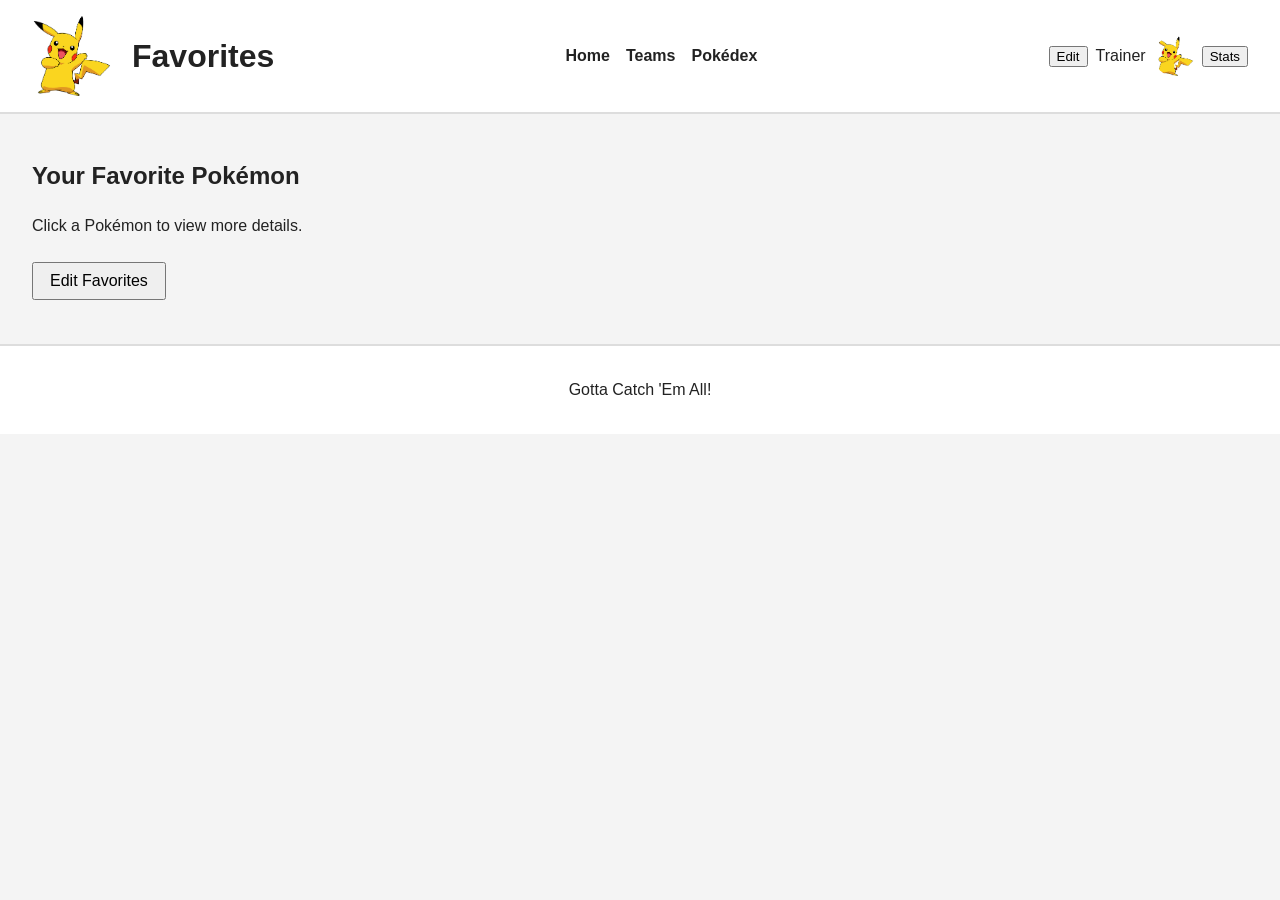
<file: Code/html-code/favorites.html>
<!DOCTYPE html>
<html lang="en">
<head>
  <meta charset="UTF-8">
  <meta name="viewport" content="width=device-width, initial-scale=1.0">
  <title>Favorites - Pokémon Dashboard</title>
  <link rel="stylesheet" href="css/global.css">
  <link rel="stylesheet" href="css/favorites.css">
</head>
<body>

  <header class="site-header">
    <div class="header-top">
      <img src="../images/homepage/homepage-pikachu.png" alt="Pikachu logo" class="site-logo">
      <h1>Favorites</h1>
    
    <nav class="main-nav">
      <ul>
        <li><a href="index.html">Home</a></li>
        <li><a href="teams.html">Teams</a></li>
        <li><a href="pokedex.html">Pokédex</a></li>
      </ul>
    </nav>

      <div class="profile-display" id="profileDisplay">
        <button id="edit-profile-btn">Edit</button>
        <span id="display-name">Trainer</span>
        <img id="display-pic" src="../images/homepage/homepage-pikachu.png" alt="Profile" width="40">

        <div class="stats-container">
          <button id="statsBtn">Stats</button>

          <div class="stats-popup">
            <h3>Trainer Stats</h3>

            <p id="totalFavorites">Total Favorites: 0</p>
            <p id="totalTeams">Total Teams: 0</p>

            <canvas id="generationChart" width="500" height="300"></canvas>
          </div>
        </div>
      </div>
    </div>
  </header>

  <section id="profile-editor" hidden>
    <h2>Edit Profile</h2>

    <input type="text" id="trainer-name" placeholder="Enter name">

    <input type="file" id="profile-pic-input" accept="image/*">

    <button id="save-profile">Save</button>
  </section>

  <main class="favorites-layout">
    <section class="favorites-header" id="favoritesheader">
      <h2>Your Favorite Pokémon</h2>
      <p>Click a Pokémon to view more details.</p>
    </section>

    <div class="favorites-controls">
      <button id="showSearchBtn" hidden>Add a Favorite</button>
      <button id="editFavoritesBtn">Edit Favorites</button>
    </div>

<section class="favorites-grid" id="favoritesSection">

      <!-- Favorite Card -->
      <!-- 
      <article class="favorite-card">
        <h3>#Filler</h3>

        <div class="pokemon-image-placeholder small">
          <p>Image</p>
        </div>

        <p>Type:</p>
      </article>

      <article class="favorite-card">
        <h3>#Filler</h3>

        <div class="pokemon-image-placeholder small">
          <p>Image</p>
        </div>

        <p>Type:</p>
      </article>

      <article class="favorite-card">
        <h3>#Filler</h3>

        <div class="pokemon-image-placeholder small">
          <p>Image</p>
        </div>

        <p>Type:</p>
      </article>

      <article class="favorite-card">
        <h3>#Filler</h3>

        <div class="pokemon-image-placeholder small">
          <p>Image</p>
        </div>

        <p>Type:</p>
      </article>
      -->
    </section>
    <section id="searchSection" hidden>
      <h2>Search Pokémon</h2>
      <h3 id="searchTitle" hidden>Search by Pokedex Number or Name!</h3>

      <input id="pokemon-search" list="pokemon-list" type="text">
      <datalist id="pokemon-list"></datalist>
      <button id="searchBtn">Search</button>

      <p id="search-error" hidden></p>
      <button id="cancelSearchBtn" hidden>Back to Favorites</button>
      <h4 id="pokemon-name" hidden></h4>
      <img id="randomMon" hidden>
      <button id="officialAdd" hidden>Add to Favorites</button> 
    </section>
  </main>

  <footer class="site-footer">
    <p>Gotta Catch 'Em All!</p>
  </footer>

  <script src="../scripts/util.js"></script>
  <script src="../scripts/nav.js"></script>
  <script src="../scripts/trainer.js"></script>
  <script src="../scripts/favorites.js"></script>
  <script src="../scripts/favoritesEvents.js"></script>
</body>
</html>
</file>
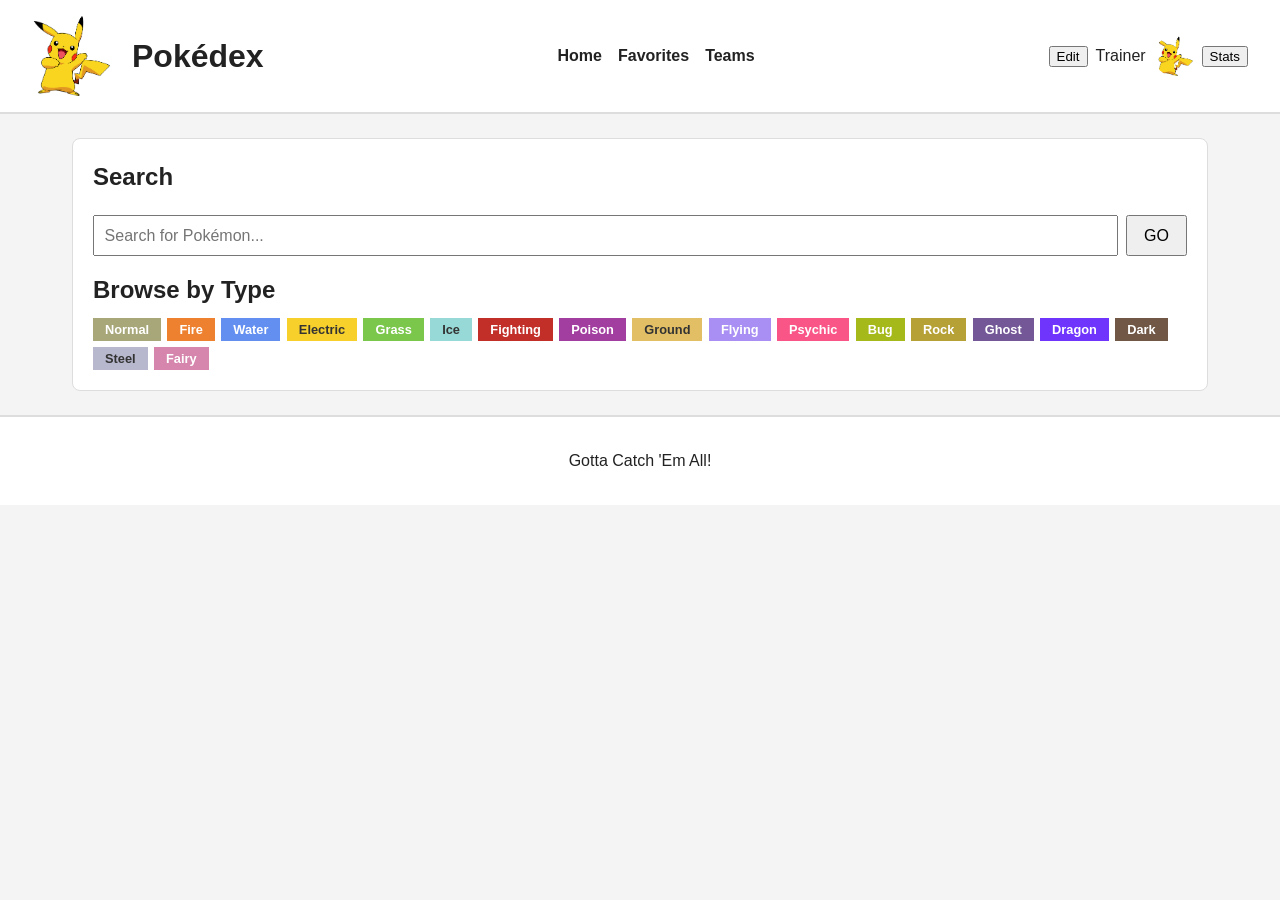
<file: Code/html-code/pokedex.html>
<!DOCTYPE html>
<html lang="en">
<head>
  <meta charset="UTF-8">
  <meta name="viewport" content="width=device-width, initial-scale=1.0">
  <title>Pokédex - Pokémon Dashboard</title>
  <link rel="stylesheet" href="css/global.css">
  <link rel="stylesheet" href="css/pokedex.css">
</head>
<body>

  <header class="site-header">
    <div class="header-top">
      <img src="../images/homepage/homepage-pikachu.png" alt="Pikachu logo" class="site-logo">
      <h1>Pokédex</h1>
   

    <nav class="main-nav">
      <ul>
        <li><a href="index.html">Home</a></li>
        <li><a href="favorites.html">Favorites</a></li>
        <li><a href="teams.html">Teams</a></li>
      </ul>
    </nav>

      <div class="profile-display" id="profileDisplay">
        <button id="edit-profile-btn">Edit</button>
        <span id="display-name">Trainer</span>
        <img id="display-pic" src="../images/homepage/homepage-pikachu.png" alt="Profile" width="40">

        <div class="stats-container">
          <button id="statsBtn">Stats</button>

          <div class="stats-popup">
            <h3>Trainer Stats</h3>

            <p id="totalFavorites">Total Favorites: 0</p>
            <p id="totalTeams">Total Teams: 0</p>

            <canvas id="generationChart" width="500" height="300"></canvas>
          </div>
        </div>
      </div>
     </div>
  </header>

  <section id="profile-editor" hidden>
    <h2>Edit Profile</h2>

    <input type="text" id="trainer-name" placeholder="Enter name">

    <input type="file" id="profile-pic-input" accept="image/*">

    <button id="save-profile">Save</button>
  </section>

  <main class="pokedex-layout">

    <div class="pokedex-top">
      <section class="search-section">
        <h2>Search</h2>
        <form class="search-form" id="pokedex-search-form">
          <label for="pokemon-search" class="sr-only">Search for Pokémon</label>
          <input type="text" id="pokemon-search" name="pokemon-search" placeholder="Search for Pokémon..." list="pokemon-list">
          <datalist id="pokemon-list"></datalist>
          <button type="submit">GO</button>
        </form>
        <p id="search-error" class="search-error" hidden></p>
      </section>

      <section class="type-filter-section">
        <h2>Browse by Type</h2>
        <div id="type-buttons"></div>
      </section>

      <section id="type-results-section" hidden>
        <h3 id="type-results-title"></h3>
        <ul id="type-results"></ul>
        <button id="load-more">Load More</button>
      </section>
    </div>

    <section class="pokedex-content" id="pokemon-detail" hidden>
      <div class="pokemon-main">
        <div class="pokemon-images">
          <img id="officialArt" class="official-art" alt="">
          <img id="sprite" class="sprite" alt="">
        </div>
        <div class="pokemon-info">
          <h2 id="name" class="pokemon-name"></h2>
          <div id="type-badges" class="type-badges"></div>
          <div class="pokemon-measurements">
            <span id="height"></span>
            <span id="weight"></span>
          </div>
          <div class="base-stats">
            <p class="base-stats-label">Base Stats</p>
            <div id="stat-bars"></div>
          </div>
        </div>
      </div>
      <div class="pokemon-moves">
        <h3>Moves</h3>
        <div id="moves-grid"></div>
        <div class="moves-pagination">
          <button id="moves-prev">← Prev</button>
          <span id="moves-page-label"></span>
          <button id="moves-next">Next →</button>
        </div>
      </div>
    </section>

  </main>

  <footer class="site-footer">
    <p>Gotta Catch 'Em All!</p>
  </footer>

  <script src="../scripts/util.js"></script>
  <script src="../scripts/nav.js"></script>
  <script src="../scripts/trainer.js"></script>
  <script src="../scripts/pokedex.js"></script>
  <script src="../scripts/pokedexEvents.js"></script>
</body>
</html>
</file>
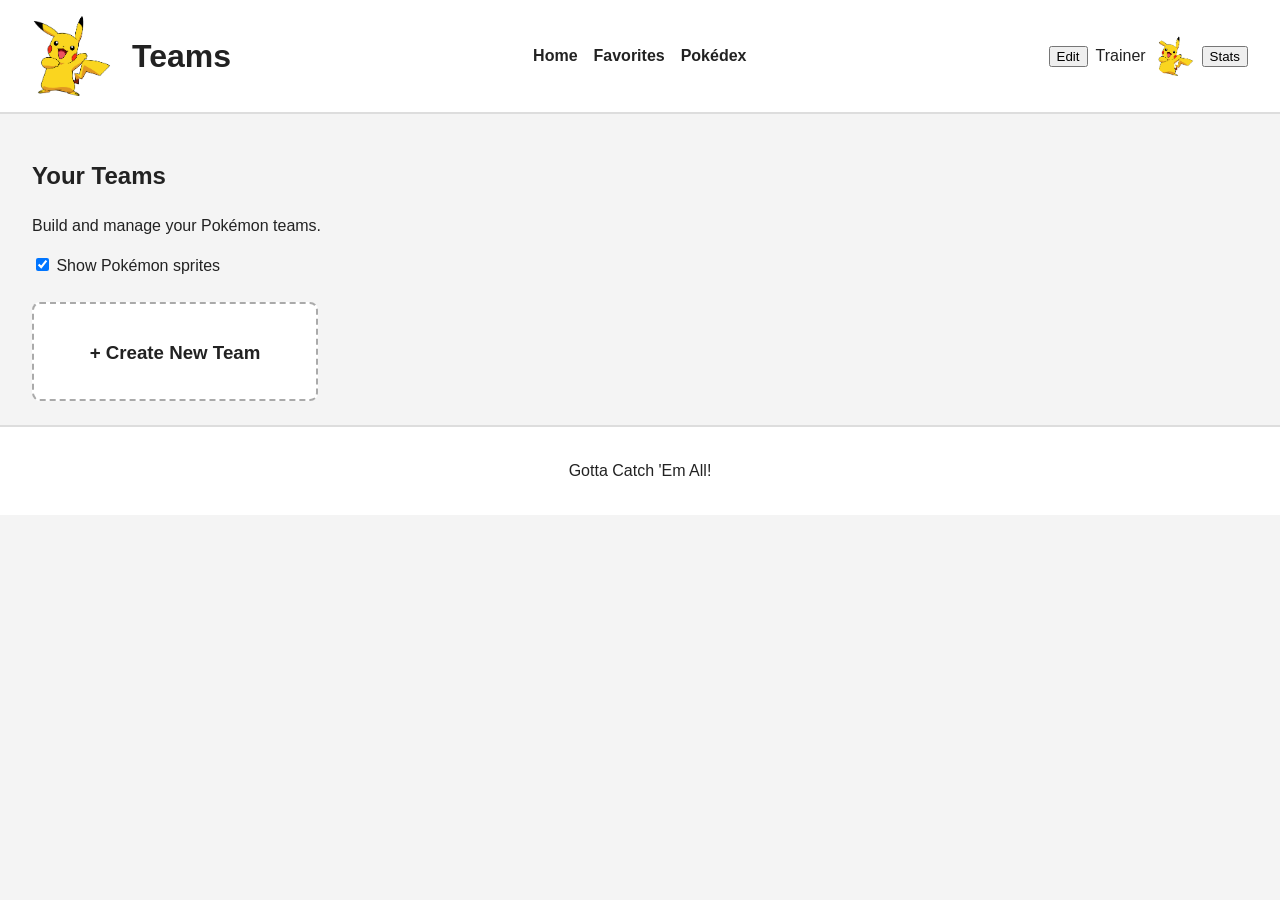
<file: Code/html-code/teams.html>
<!DOCTYPE html>
<html lang="en">
<head>
  <meta charset="UTF-8">
  <meta name="viewport" content="width=device-width, initial-scale=1.0">
  <title>Teams - Pokémon Dashboard</title>
  <link rel="stylesheet" href="css/global.css">
  <link rel="stylesheet" href="css/teams.css">
</head>
<body>

  <header class="site-header">
    <div class="header-top">
      <img src="../images/homepage/homepage-pikachu.png" alt="Pikachu logo" class="site-logo">
      <h1>Teams</h1>
   

    <nav class="main-nav">
      <ul>
        <li><a href="index.html">Home</a></li>
        <li><a href="favorites.html">Favorites</a></li>
        <li><a href="pokedex.html">Pokédex</a></li>
      </ul>
    </nav>

      <div class="profile-display" id="profileDisplay">
        <button id="edit-profile-btn">Edit</button>
        <span id="display-name">Trainer</span>
        <img id="display-pic" src="../images/homepage/homepage-pikachu.png" alt="Profile" width="40">

        <div class="stats-container">
          <button id="statsBtn">Stats</button>

          <div class="stats-popup">
            <h3>Trainer Stats</h3>

            <p id="totalFavorites">Total Favorites: 0</p>
            <p id="totalTeams">Total Teams: 0</p>

            <canvas id="generationChart" width="500" height="300"></canvas>
          </div>
        </div>
      </div>
     </div>
  </header>

  <section id="profile-editor" hidden>
    <h2>Edit Profile</h2>

    <input type="text" id="trainer-name" placeholder="Enter name">

    <input type="file" id="profile-pic-input" accept="image/*">

    <button id="save-profile">Save</button>
  </section>

  <main class="teams-layout">

    <section class="teams-header">
      <h2>Your Teams</h2>
      <p>Build and manage your Pokémon teams.</p>
      <label>
        <input type="checkbox" id="showSprites" checked>
        Show Pokémon sprites
      </label>
    </section>

    <div id="slotModal" hidden>
      <h3>Add Pokémon to Slot</h3>
      <input id="slotSearch" type="text" placeholder="Name or Pokédex #">
      <button id="slotSearchBtn">Search</button>
      <p id="slotError" hidden></p>
      <div id="slotResult"></div>
      <button id="slotConfirm" hidden>Add Pokémon</button>
      <button id="slotCancel">Cancel</button>
    </div>

    <section class="teams-grid">

      <article class="team-card add-team" id="addTeamCard">
        <h3>+ Create New Team</h3>
      </article>

      <article class="team-card" id="createTeamForm" hidden>
        <label for="teamNameInput">Team Name:</label>
        <input id="teamNameInput" type="text" placeholder="My Team">
        <button id="confirmCreateTeam">Create</button>
        <button id="cancelCreateTeam">Cancel</button>
      </article>

    </section>

  </main>

  <footer class="site-footer">
    <p> Gotta Catch 'Em All!</p>
  </footer>

  <script src="../scripts/util.js"></script>
  <script src="../scripts/trainer.js"></script>
  <script src="../scripts/team.js"></script>
  <script src="../scripts/teamEvents.js"></script>
</body>
</html>
</file>
<file: Code/html-code/css/global.css>
* {
  box-sizing: border-box;
}

body {
  margin: 0;
  font-family: Arial, sans-serif;
  line-height: 1.5;
  background-color: #f4f4f4;
  color: #222;
}

.site-header {
  background-color: #ffffff;
  border-bottom: 2px solid #ddd;
  padding: 1rem 2rem;
}

.header-top {
  display: flex;
  align-items: center;
  gap: 20px;
}

.header-top h1 {
  margin: 0;
  font-size: 2rem;
}

.site-logo {
  width: 80px;
  height: auto;
  display: block;
}

.main-nav {
  margin-left: auto;
}

.main-nav ul {
  list-style: none;
  display: flex;
  gap: 1rem;
  padding: 0;
  margin: 0;
  flex-wrap: wrap;
}

.main-nav a {
  text-decoration: none;
  color: #222;
  font-weight: bold;
}

.main-nav a:hover {
  text-decoration: underline;
}

.site-footer {
  text-align: center;
  padding: 1rem;
  background-color: #ffffff;
  border-top: 2px solid #ddd;
}

.sr-only {
  position: absolute;
  width: 1px;
  height: 1px;
  padding: 0;
  margin: -1px;
  overflow: hidden;
  clip: rect(0, 0, 0, 0);
  white-space: nowrap;
  border: 0;
}

.logo-area {
  display: flex;
  align-items: center;
  gap: 0.75rem;
  text-decoration: none;
  color: #222;
}

[hidden] {
  display: none !important;
}

.profile-display {
  margin-left: auto;
  display: flex;
  align-items: center;
  gap: 8px;
}

.profile-display img {
  border-radius: 50%;
}

#profile-editor {
  position: absolute;
  top: 100px;
  right: 20px;
  background: white;
  padding: 15px;
  border: 1px solid black;
}

.stats-container {
  position: relative;
  display: flex;
  align-items: center;
}

.stats-popup {
  display: none;
  position: absolute;
  top: 45px;
  right: 0;
  width: 540px;
  background: white;
  border: 2px solid #333;
  border-radius: 8px;
  padding: 16px;
  z-index: 20;
  box-shadow: 0 4px 12px rgba(0, 0, 0, 0.25);
}

.stats-container:hover .stats-popup {
  display: block;
}

#generationChart {
  background: #f8f8f8;
  border: 1px solid #ccc;
}

/* ── Shared Pokémon card styles ── */

/* TYPE BADGE SHAPE — padding, radius, font size for all type labels */
.type-badge,
.type-btn {
  padding: 0.25rem 0.75rem;
  color: white;
  font-size: 0.8rem;
  font-weight: 600;
  border: none;
  cursor: default;
}

.type-btn {
  cursor: pointer;
}

/* TYPE COLORS — one line per type, edit background (and color for light types) */
.type-normal   { background: #A8A77A; }
.type-fire     { background: #EE8130; }
.type-water    { background: #6390F0; }
.type-electric { background: #F7D02C; color: #333; text-shadow: none; }
.type-grass    { background: #7AC74C; }
.type-ice      { background: #96D9D6; color: #333; text-shadow: none; }
.type-fighting { background: #C22E28; }
.type-poison   { background: #A33EA1; }
.type-ground   { background: #E2BF65; color: #333; text-shadow: none; }
.type-flying   { background: #A98FF3; }
.type-psychic  { background: #F95587; }
.type-bug      { background: #A6B91A; }
.type-rock     { background: #B6A136; }
.type-ghost    { background: #735797; }
.type-dragon   { background: #6F35FC; }
.type-dark     { background: #705746; }
.type-steel    { background: #B7B7CE; color: #333; text-shadow: none; }
.type-fairy    { background: #D685AD; }

/* CARD LAYOUT — two-column grid: left=images, right=info. Edit grid-template-columns to resize */
.pokemon-main {
  display: grid;
  grid-template-columns: 260px 1fr;
  gap: 2rem;
  margin-bottom: 2rem;
}

.pokemon-images {
  display: flex;
  flex-direction: column;
  align-items: center;
  gap: 0.75rem;
}

.official-art {
  width: 100%;
  max-width: 240px;
}

.sprite {
  width: 96px;
}

.pokemon-name {
  font-size: 2rem;
  margin-top: 0;
  margin-bottom: 0.5rem;
}

.type-badges {
  display: flex;
  gap: 0.4rem;
  margin-bottom: 1rem;
}

.pokemon-measurements {
  display: flex;
  gap: 1.5rem;
  margin-bottom: 1.5rem;
  font-size: 0.95rem;
  color: #555;
}

.base-stats-label {
  font-size: 1rem;
  font-weight: 600;
  margin-top: 0;
  margin-bottom: 0.75rem;
}

/* STAT BARS — row layout: label | bar | number. Edit stat-bar-bg for track color, stat-bar-fill colors are set inline via JS (statColor fn in util.js) */
.stat-row {
  display: grid;
  grid-template-columns: 60px 1fr 30px;
  align-items: center;
  gap: 0.5rem;
}

.stat-label {
  font-size: 0.8rem;
  color: #666;
  text-align: right;
}

.stat-bar-bg {
  background: #eee;
  height: 8px;
}

.stat-bar-fill {
  height: 100%;
}

.stat-value {
  font-size: 0.8rem;
  font-weight: 600;
  color: #333;
}

@media (max-width: 700px) {
  .header-top {
    flex-wrap: wrap;
    justify-content: center;
    width: 100%;
  }

  .main-nav {
    width: 100%;
    margin-left: 0;
  }

  .main-nav ul {
    justify-content: center;
  }

  .profile-display {
    width: 100%;
    margin-left: 0;
    justify-content: center;
  }

  .stats-popup {
    position: fixed;
    top: 200px;
    left: 1rem;
    right: 1rem;
    width: auto;
    max-width: none;
  }

  #generationChart {
    width: 100%;
    max-width: 100%;
  }
}

@media (max-width: 800px) {
  .pokemon-main {
    grid-template-columns: 1fr;
    gap: 1rem;
  }

  .pokemon-images,
  .pokemon-info {
    width: 100%;
    min-width: 0;
  }

  .pokemon-info {
    text-align: center;
  }

  .type-badges,
  .pokemon-measurements {
    justify-content: center;
    flex-wrap: wrap;
  }

  .official-art {
    max-width: 240px;
  }
}
</file>
<file: Code/html-code/css/favorites.css>
.pokemon-image-placeholder {
  width: 100%;
  max-width: 350px;
  min-height: 250px;
  border: 2px dashed #999;
  display: flex;
  align-items: center;
  justify-content: center;
  margin-bottom: 1rem;
  background-color: #fafafa;
}

.favorites-controls {
  display: flex;
  gap: 10px;
  margin-bottom: 20px;
}

.favorites-controls button {
  padding: 8px 16px;
  font-size: 16px;
}

.favorites-layout {
  padding: 1.5rem 2rem;
}

.favorites-header {
  margin-bottom: 1.5rem;
}

.favorites-grid {
  display: grid;
  grid-template-columns: repeat(auto-fill, minmax(200px, 1fr));
  gap: 1.5rem;
}

.favorite-card {
  background-color: #ffffff;
  border: 1px solid #ddd;
  border-radius: 8px;
  padding: 1rem;
  text-align: center;
  transition: transform 0.2s ease;
}

.favorite-card:hover {
  transform: scale(1.03);
}

.searchPokeName {
  padding: 2rem;
}
</file>
<file: Code/html-code/css/pokedex.css>
.pokedex-layout {
  display: grid;
  grid-template-columns: 1fr;
  gap: 1.5rem;
  padding: 1.5rem 2rem;
  max-width: 1200px;
  margin: 0 auto;
}

/* ── Top panel: search + type filter ── */
.pokedex-top {
  background: #ffffff;
  border: 1px solid #ddd;
  border-radius: 8px;
  padding: 1.25rem;
}

.search-section {
  margin-bottom: 1rem;
}

.search-section h2 {
  margin-top: 0;
}

.search-form {
  display: flex;
  gap: 0.5rem;
  flex-wrap: wrap;
}

.search-form input {
  flex: 1;
  min-width: 180px;
  padding: 0.6rem;
  font-size: 1rem;
}

.search-form button {
  padding: 0.6rem 1rem;
  font-size: 1rem;
  cursor: pointer;
}

.type-filter-section h2 {
  margin-top: 0;
  margin-bottom: 0.6rem;
}

#type-buttons {
  display: flex;
  flex-wrap: wrap;
  gap: 0.4rem;
}

#type-results-section {
  margin-top: 1rem;
  border-top: 1px solid #eee;
  padding-top: 0.75rem;
}

#type-results-section h3 {
  margin-top: 0;
  margin-bottom: 0.5rem;
}

#type-results {
  list-style: none;
  padding: 0;
  margin: 0 0 0.75rem 0;
  display: flex;
  flex-wrap: wrap;
  gap: 0.4rem;
  max-height: 160px;
  overflow-y: auto;
}

#type-results li button {
  background: #f0f0f0;
  border: 1px solid #ccc;
  border-radius: 4px;
  padding: 0.2rem 0.5rem;
  font-size: 0.85rem;
  cursor: pointer;
}

#type-results li button:hover {
  background: #e0e0e0;
}

/* ── Pokémon detail card ── */
.pokedex-content {
  background: #ffffff;
  border: 1px solid #ddd;
  border-radius: 8px;
  padding: 2rem;
}

/* ── Moves ── */
.pokemon-moves {
  border-top: 1px solid #eee;
  padding-top: 1.25rem;
}

.pokemon-moves h3 {
  margin-top: 0;
  margin-bottom: 0.75rem;
}

#moves-grid {
  display: flex;
  flex-wrap: wrap;
  gap: 0.4rem;
  margin-bottom: 0.75rem;
  min-height: 80px;
}

.move-badge {
  background: #f4f4f4;
  border: 1px solid #ddd;
  border-radius: 20px;
  padding: 0.2rem 0.65rem;
  font-size: 0.8rem;
  color: #333;
}

.moves-pagination {
  display: flex;
  align-items: center;
  gap: 1rem;
  font-size: 0.9rem;
}

.moves-pagination button {
  padding: 0.3rem 0.75rem;
  cursor: pointer;
  font-size: 0.85rem;
}

.moves-pagination button:disabled {
  opacity: 0.4;
  cursor: default;
}

/* ── Print layout — Pokédex page only ── */
@media print {
  body * {
    visibility: hidden;
  }

  #pokemon-detail,
  #pokemon-detail * {
    visibility: visible;
  }

  #pokemon-detail {
    position: absolute;
    left: 0;
    top: 0;
    display: flex;
    flex-direction: column;
    align-items: center;
    text-align: center;
    padding: 2rem;
    width: 100%;
  }

  #sprite {
    display: none;
  }

  #officialArt {
    max-width: 280px;
    width: 100%;
    margin-bottom: 1rem;
  }

  #name {
    font-size: 2rem;
    font-weight: bold;
    margin-bottom: 0.5rem;
  }

  #height,
  #weight {
    font-size: 1.1rem;
    margin: 0.25rem 0;
  }
}
</file>
<file: Code/html-code/css/teams.css>
.teams-layout {
  padding: 1.5rem 2rem;
}

.teams-header {
  margin-bottom: 1.5rem;
}

.teams-grid {
  display: grid;
  grid-template-columns: repeat(auto-fill, minmax(250px, 1fr));
  gap: 1.5rem;
}

.team-card {
  background-color: #ffffff;
  border: 1px solid #ddd;
  border-radius: 8px;
  padding: 1rem;
}

.team-card h3 {
  margin-bottom: 1rem;
}

.team-members {
  display: grid;
  grid-template-columns: repeat(3, 1fr);
  gap: 0.5rem;
  margin-bottom: 1rem;
}

.pokemon-slot {
  background-color: #f0f0f0;
  border: 1px dashed #aaa;
  padding: 0.75rem;
  text-align: center;
  font-size: 0.9rem;
}

.team-action {
  width: 100%;
  padding: 0.5rem;
  cursor: pointer;
}

.add-team {
  display: flex;
  align-items: center;
  justify-content: center;
  font-weight: bold;
  cursor: pointer;
  border: 2px dashed #aaa;
}
</file>
